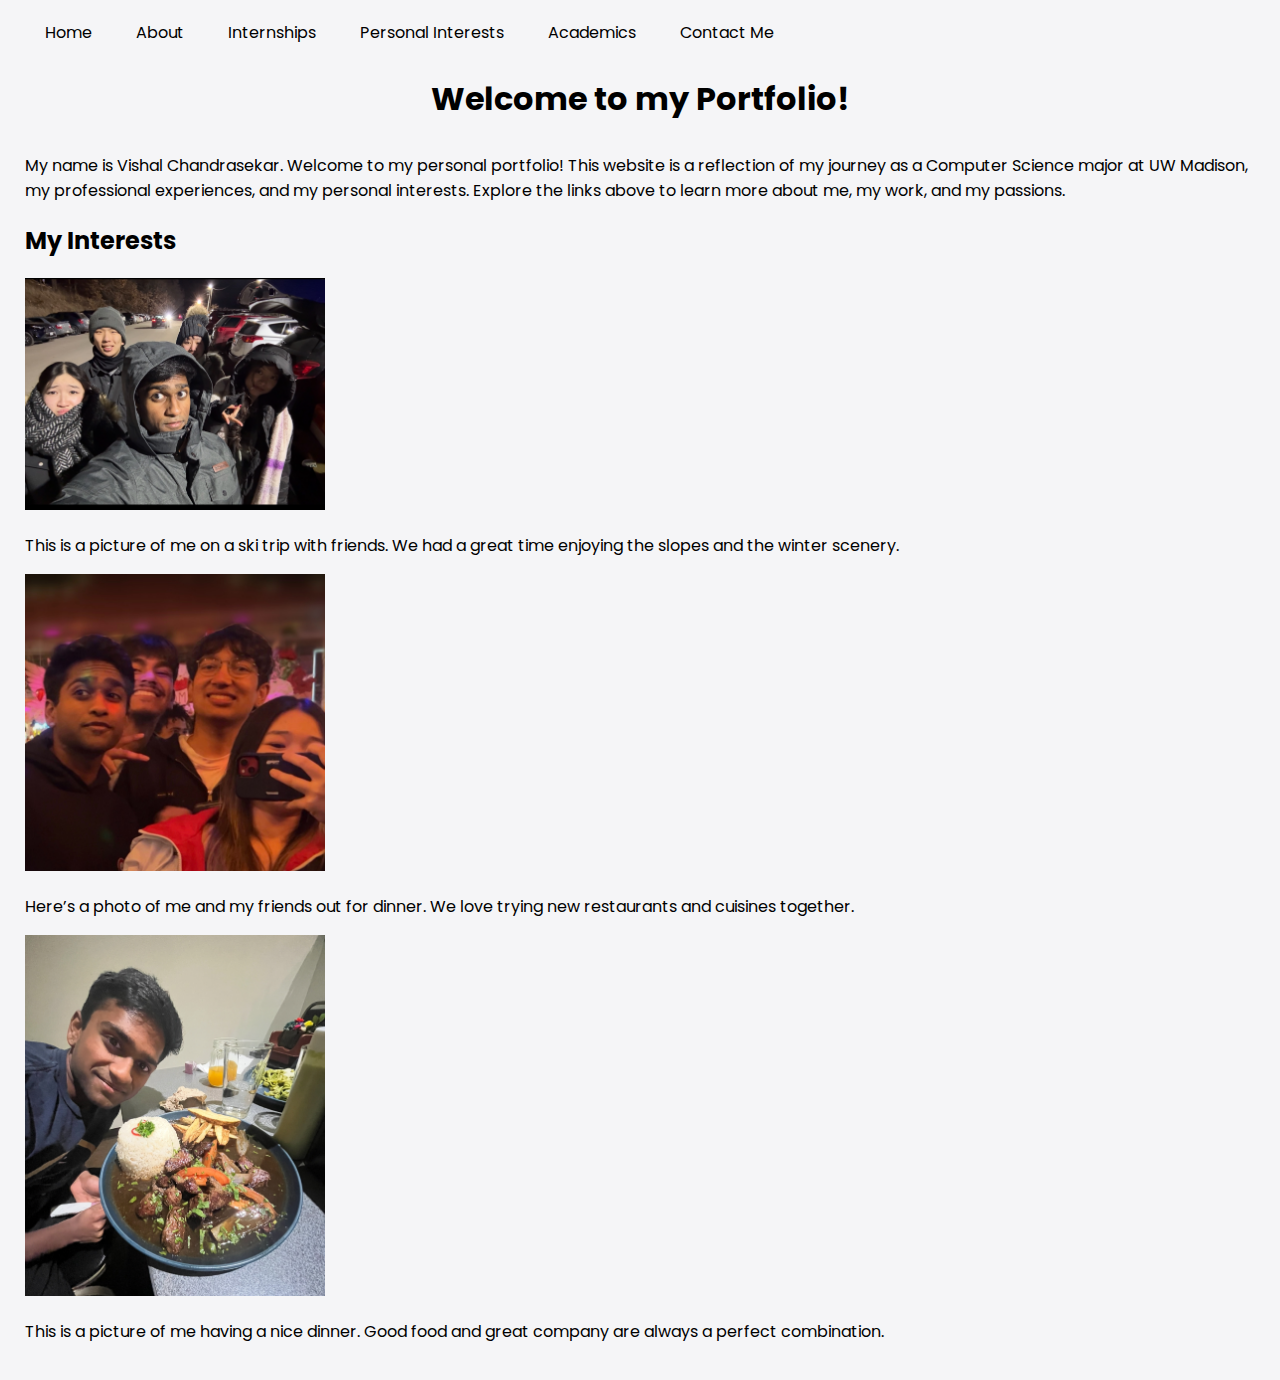
<file: index.html>
<!DOCTYPE html>
<html lang="en">
<head>
    <meta charset="UTF-8">
    <title>Vishal Chandrasekar's Portfolio</title>
    <meta name="viewport" content="width=device-width, initial-scale=1">
    <link href="https://fonts.googleapis.com/css2?family=Poppins:wght@300;400;500;600&display=swap" rel="stylesheet">
    <link rel="stylesheet" href="styles.css">
    <style>
    </style>
</head>
<body>
    <nav>
        <a href="index.html">Home</a>
        <a href="about.html">About</a>
        <a href="internships.html">Internships</a>
        <a href="interests.html">Personal Interests</a>
        <a href="academics.html">Academics</a>
        <a href="contact.html">Contact Me</a>
    </nav>

    <section>
        <h1>Welcome to my Portfolio!</h1>
        <p>My name is Vishal Chandrasekar. Welcome to my personal portfolio! This website is a reflection of my journey as a Computer Science major at UW Madison, my professional experiences, and my personal interests. Explore the links above to learn more about me, my work, and my passions.</p>
    </section>

    <section>
        <h2>My Interests</h2>

        <div>
            <img src="IMG_0293.png" alt="Vishal on a ski trip with friends" width="300">
            <p>This is a picture of me on a ski trip with friends. We had a great time enjoying the slopes and the winter scenery.</p>
        </div>

        <div>
            <img src="IMG_0294.png" alt="Vishal and friends out for dinner" width="300">
            <p>Here’s a photo of me and my friends out for dinner. We love trying new restaurants and cuisines together.</p>
        </div>

        <div>
            <img src="IMG_0295.png" alt="Vishal having a nice dinner" width="300">
            <p>This is a picture of me having a nice dinner. Good food and great company are always a perfect combination.</p>
        </div>
    </section>
</body>
</html>
</file>
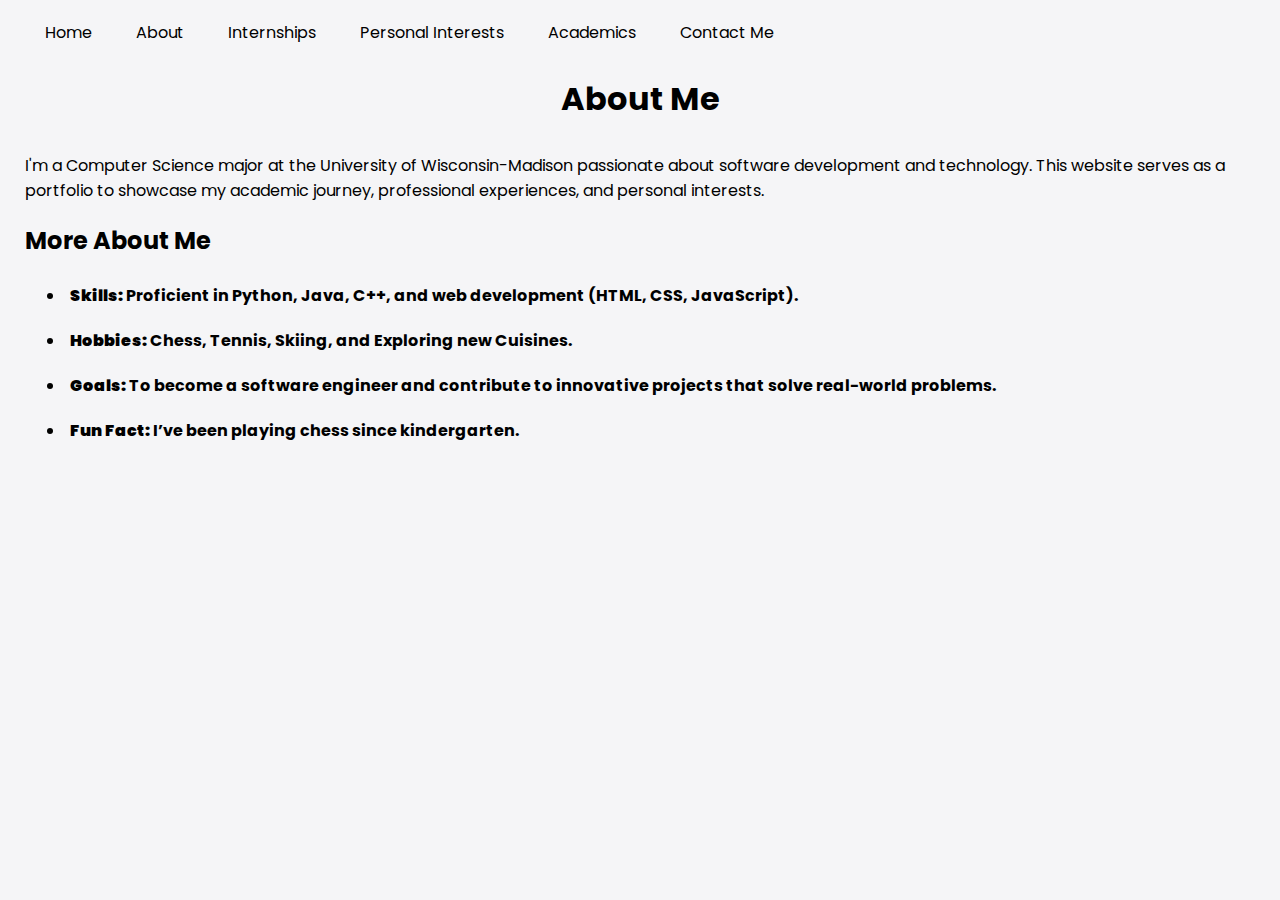
<file: about.html>
<!DOCTYPE html>
<html lang="en">
<head>
    <meta charset="UTF-8">
    <title>About Vishal</title>
    <meta name="viewport" content="width=device-width, initial-scale=1">
    <link href="https://fonts.googleapis.com/css2?family=Poppins:wght@300;400;500;600&display=swap" rel="stylesheet">
    <link rel="stylesheet" href="styles.css">
    <style>
    </style>
</head>
<body>
    <nav>
        <a href="index.html">Home</a>
        <a href="about.html">About</a>
        <a href="internships.html">Internships</a>
        <a href="interests.html">Personal Interests</a>
        <a href="academics.html">Academics</a>
        <a href="contact.html">Contact Me</a>
    </nav>

    <section>
        <h1>About Me</h1>
        <p>I'm a Computer Science major at the University of Wisconsin-Madison passionate about software development and technology. This website serves as a portfolio to showcase my academic journey, professional experiences, and personal interests.</p>
        
        <h2>More About Me</h2>
        <ul>
            <li><strong>Skills:</strong> Proficient in Python, Java, C++, and web development (HTML, CSS, JavaScript).</li>
            <li><strong>Hobbies:</strong> Chess, Tennis, Skiing, and Exploring new Cuisines.</li>
            <li><strong>Goals:</strong> To become a software engineer and contribute to innovative projects that solve real-world problems.</li>
            <li><strong>Fun Fact:</strong> I’ve been playing chess since kindergarten.</li>
        </ul>
    </section>
</body>
</html>
</file>
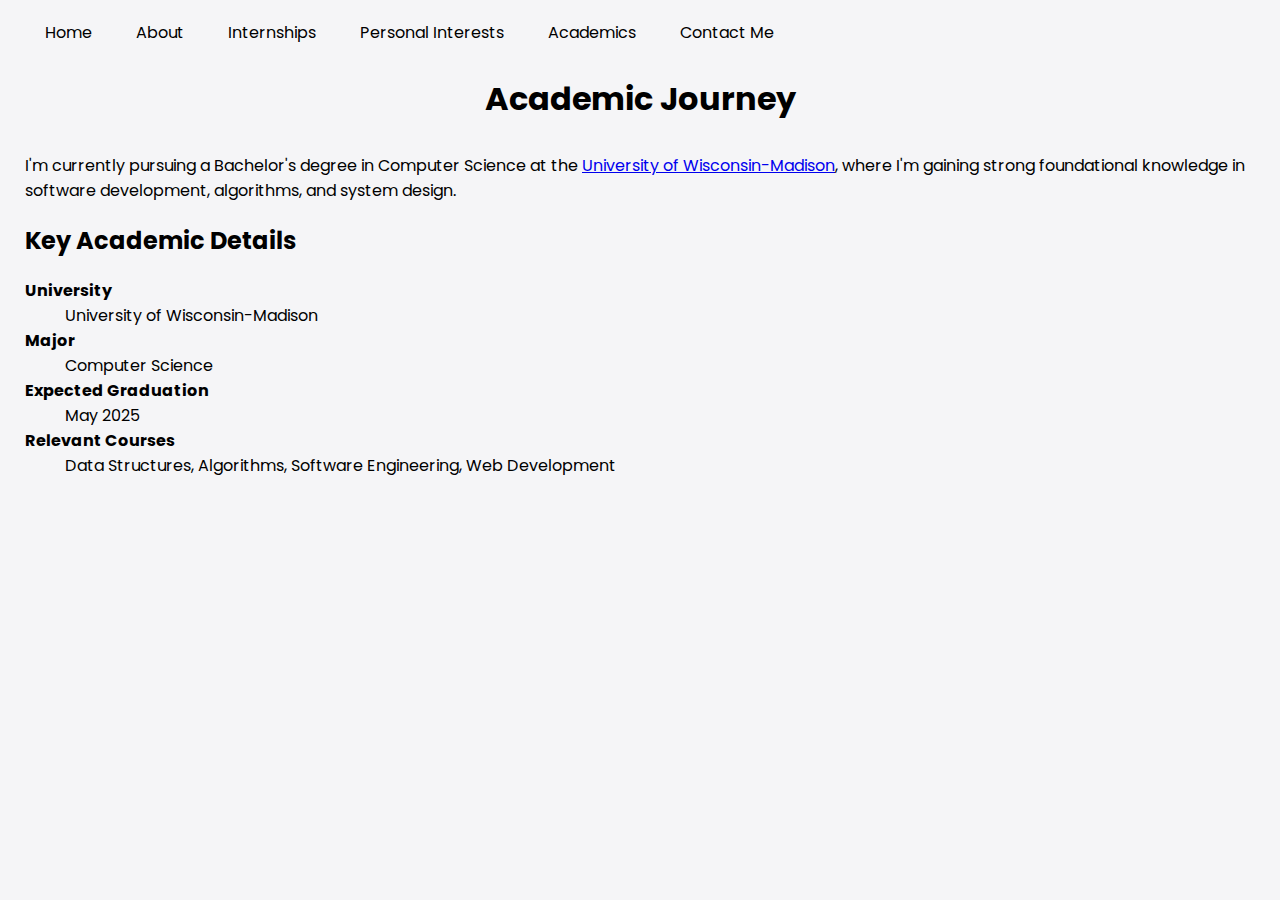
<file: academics.html>
<!DOCTYPE html>
<html lang="en">
<head>
    <meta charset="UTF-8">
    <title>Academic Background</title>
    <meta name="viewport" content="width=device-width, initial-scale=1">
    <link href="https://fonts.googleapis.com/css2?family=Poppins:wght@300;400;500;600&display=swap" rel="stylesheet">
    <link rel="stylesheet" href="styles.css">
</head>
<body>
    <nav>
        <a href="index.html">Home</a>
        <a href="about.html">About</a>
        <a href="internships.html">Internships</a>
        <a href="interests.html">Personal Interests</a>
        <a href="academics.html">Academics</a>
        <a href="contact.html">Contact Me</a>
    </nav>

    <section>
        <h1>Academic Journey</h1>
        <p>I'm currently pursuing a Bachelor's degree in Computer Science at the <a href="https://www.wisc.edu" target="_blank">University of Wisconsin-Madison</a>, where I'm gaining strong foundational knowledge in software development, algorithms, and system design.</p>

        <h2>Key Academic Details</h2>
        <dl>
            <dt><strong>University</strong></dt>
            <dd>University of Wisconsin-Madison</dd>

            <dt><strong>Major</strong></dt>
            <dd>Computer Science</dd>

            <dt><strong>Expected Graduation</strong></dt>
            <dd>May 2025</dd>

            <dt><strong>Relevant Courses</strong></dt>
            <dd>Data Structures, Algorithms, Software Engineering, Web Development</dd>
        </dl>
    </section>
</body>
</html>
</file>
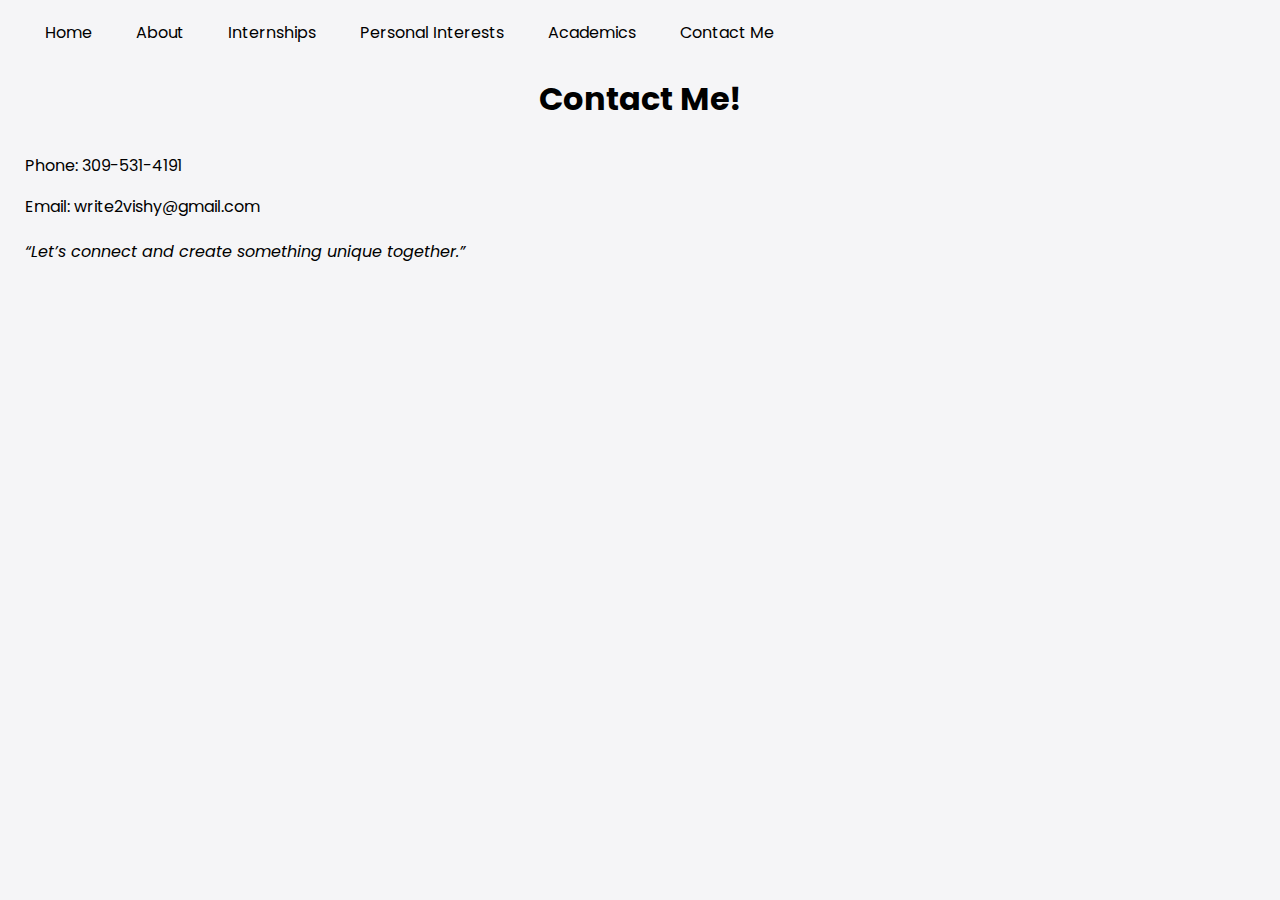
<file: contact.html>
<!DOCTYPE html>
<html lang="en">
<head>
    <meta charset="UTF-8">
    <title>Contact Vishal</title>
    <meta name="viewport" content="width=device-width, initial-scale=1">
    <link href="https://fonts.googleapis.com/css2?family=Poppins:wght@300;400;500;600&display=swap" rel="stylesheet">
    <link rel="stylesheet" href="styles.css">
    <style>
    </style>
</head>
<body>
    <nav>
        <a href="index.html">Home</a>
        <a href="about.html">About</a>
        <a href="internships.html">Internships</a>
        <a href="interests.html">Personal Interests</a>
        <a href="academics.html">Academics</a>
        <a href="contact.html">Contact Me</a>
    </nav>

    <section>
        <h1>Contact Me!</h1>
        <p>Phone: 309-531-4191</p>
        <p>Email: write2vishy@gmail.com</p>
        <p style="font-style: italic; margin-top: 20px;">“Let’s connect and create something unique together.”</p>
    </section>
</body>
</html>
</file>
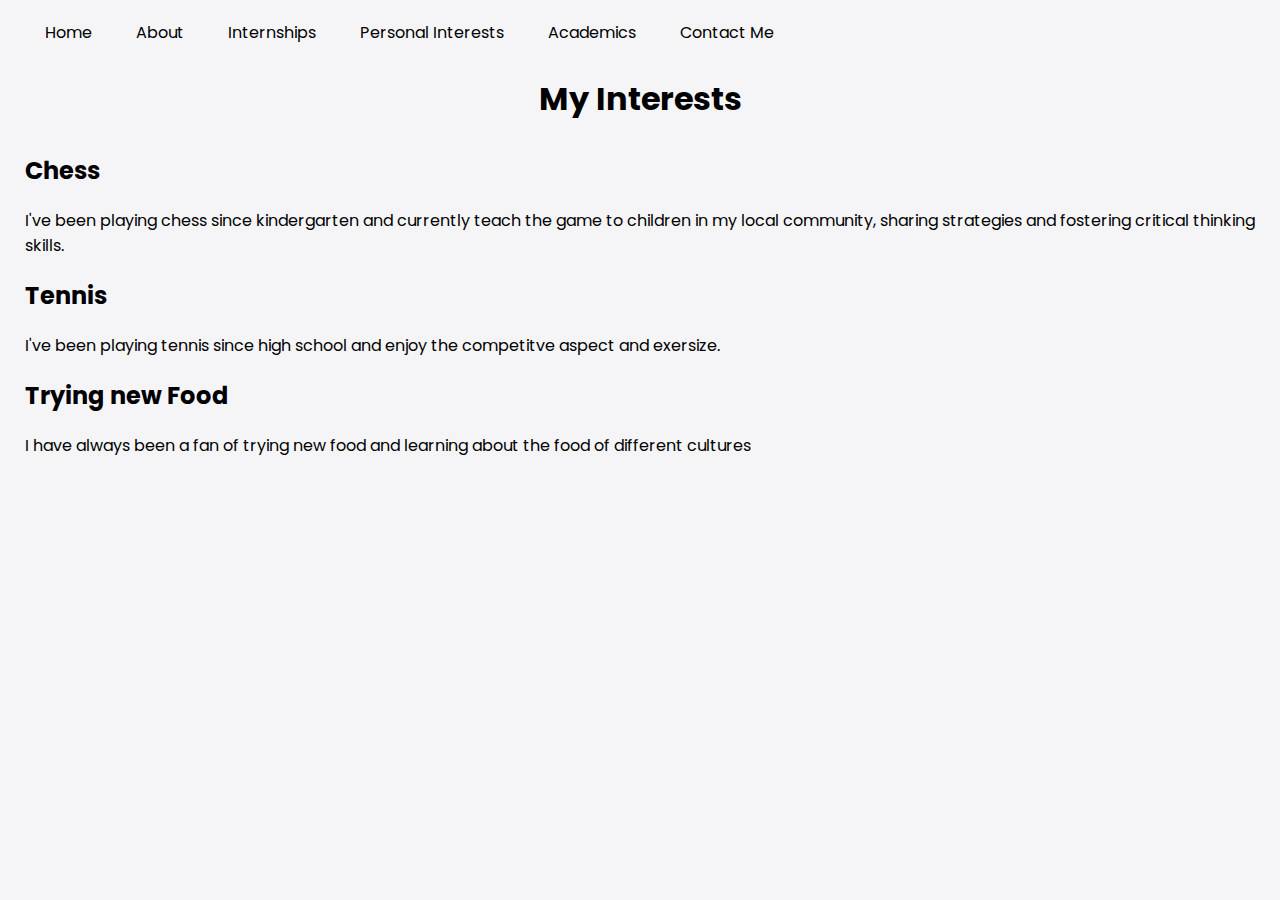
<file: interests.html>
<!DOCTYPE html>
<html lang="en">
<head>
    <meta charset="UTF-8">
    <title>Personal Interests</title>
    <meta name="viewport" content="width=device-width, initial-scale=1">
    <link href="https://fonts.googleapis.com/css2?family=Poppins:wght@300;400;500;600&display=swap" rel="stylesheet">
    <link rel="stylesheet" href="styles.css">
    <style>
    </style>
</head>
<body>
    <nav>
        <a href="index.html">Home</a>
        <a href="about.html">About</a>
        <a href="internships.html">Internships</a>
        <a href="interests.html">Personal Interests</a>
        <a href="academics.html">Academics</a>
        <a href="contact.html">Contact Me</a>
    </nav>

    <section>
        <h1>My Interests</h1>
        <h2>Chess</h2>
        <p>I've been playing chess since kindergarten and currently teach the game to children in my local community, sharing strategies and fostering critical thinking skills.</p>
        <h2>Tennis</h2>
        <p>I've been playing tennis since high school and enjoy the competitve aspect and exersize.</p>
        <h2>Trying new Food</h2>
        <p>I have always been a fan of trying new food and learning about the food of different cultures</p>
    </section>
</body>
</html>
</file>
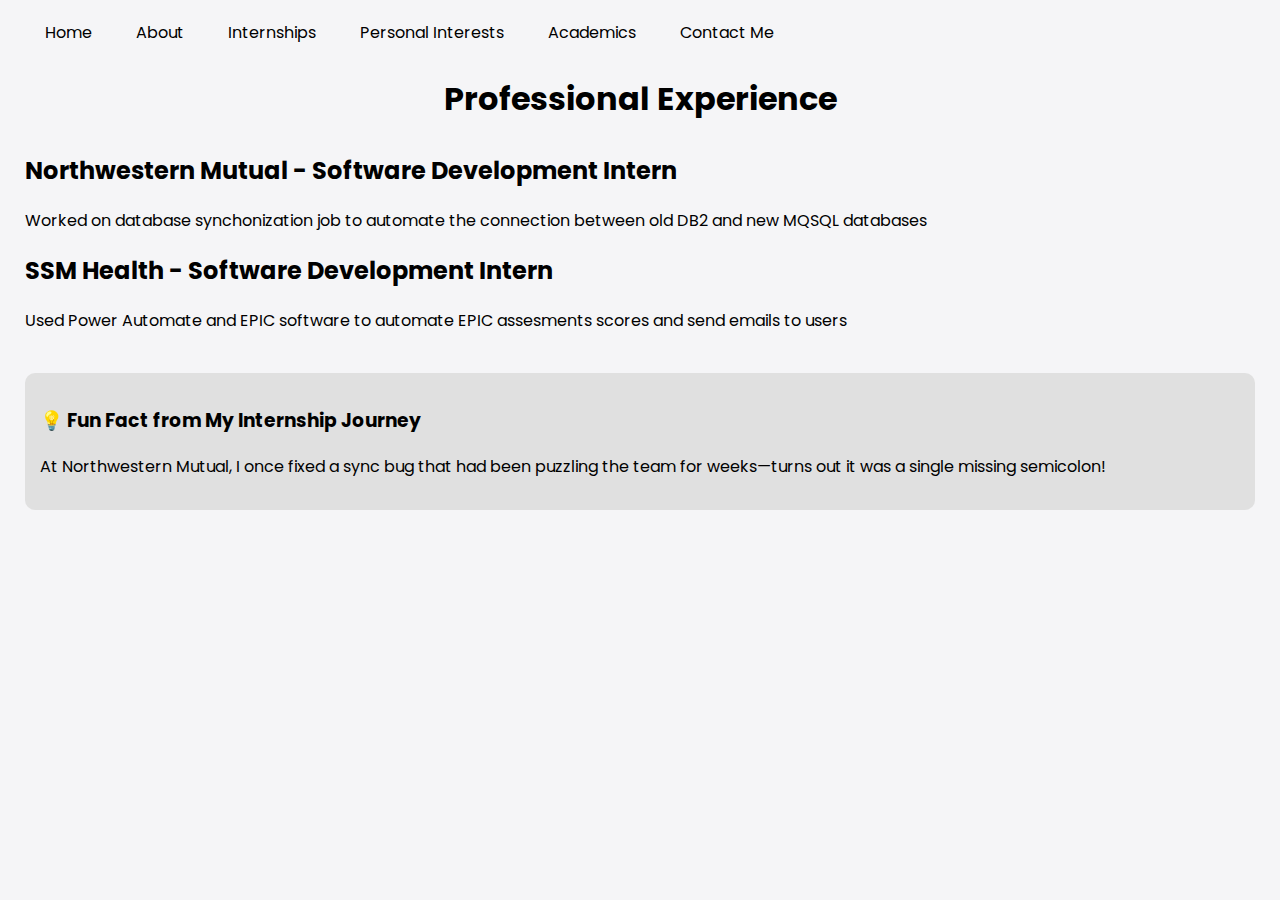
<file: internships.html>
<!DOCTYPE html>
<html lang="en">
<head>
    <meta charset="UTF-8">
    <title>Internships</title>
    <meta name="viewport" content="width=device-width, initial-scale=1">
    <link href="https://fonts.googleapis.com/css2?family=Poppins:wght@300;400;500;600&display=swap" rel="stylesheet">
    <link rel="stylesheet" href="styles.css">
    <style>
    </style>
</head>
<body>
    <nav>
        <a href="index.html">Home</a>
        <a href="about.html">About</a>
        <a href="internships.html">Internships</a>
        <a href="interests.html">Personal Interests</a>
        <a href="academics.html">Academics</a>
        <a href="contact.html">Contact Me</a>
    </nav>

    <section>
        <h1>Professional Experience</h1>
        <h2>Northwestern Mutual - Software Development Intern</h2>
        <p>Worked on database synchonization job to automate the connection between old DB2 and new MQSQL databases</p>
        
        <h2>SSM Health - Software Development Intern</h2>
        <p>Used Power Automate and EPIC software to automate EPIC assesments scores and send emails to users</p>

        <div style="margin-top: 40px; padding: 15px; background-color: #e0e0e0; border-radius: 10px;">
            <h3>💡 Fun Fact from My Internship Journey</h3>
            <p>At Northwestern Mutual, I once fixed a sync bug that had been puzzling the team for weeks—turns out it was a single missing semicolon!</p>
        </div>
    </section>
</body>
</html>
</file>
<file: styles.css>
body {
    background-color: #f5f5f7;
    font-family: 'Poppins', 'Georgia', serif;
    color: black;
    margin: 15px;
    padding: 5px 10px;
}

nav a {
    color: black;
    text-decoration: none;
    font-family: 'Poppins', 'Georgia', serif;
    margin: 10px;
    padding: 5px 10px;
}

nav a:hover {
    color: blue;
}

h1 {
    color: black;
    text-align: center;
    font-family: 'Poppins', 'Georgia', serif;
    margin: 20px 0;
    padding: 10px;
}

ul li {
    color: black;
    font-weight: bold;
    font-family: 'Poppins', 'Georgia', serif;
    margin: 10px 0;
    padding: 5px;
}
</file>
